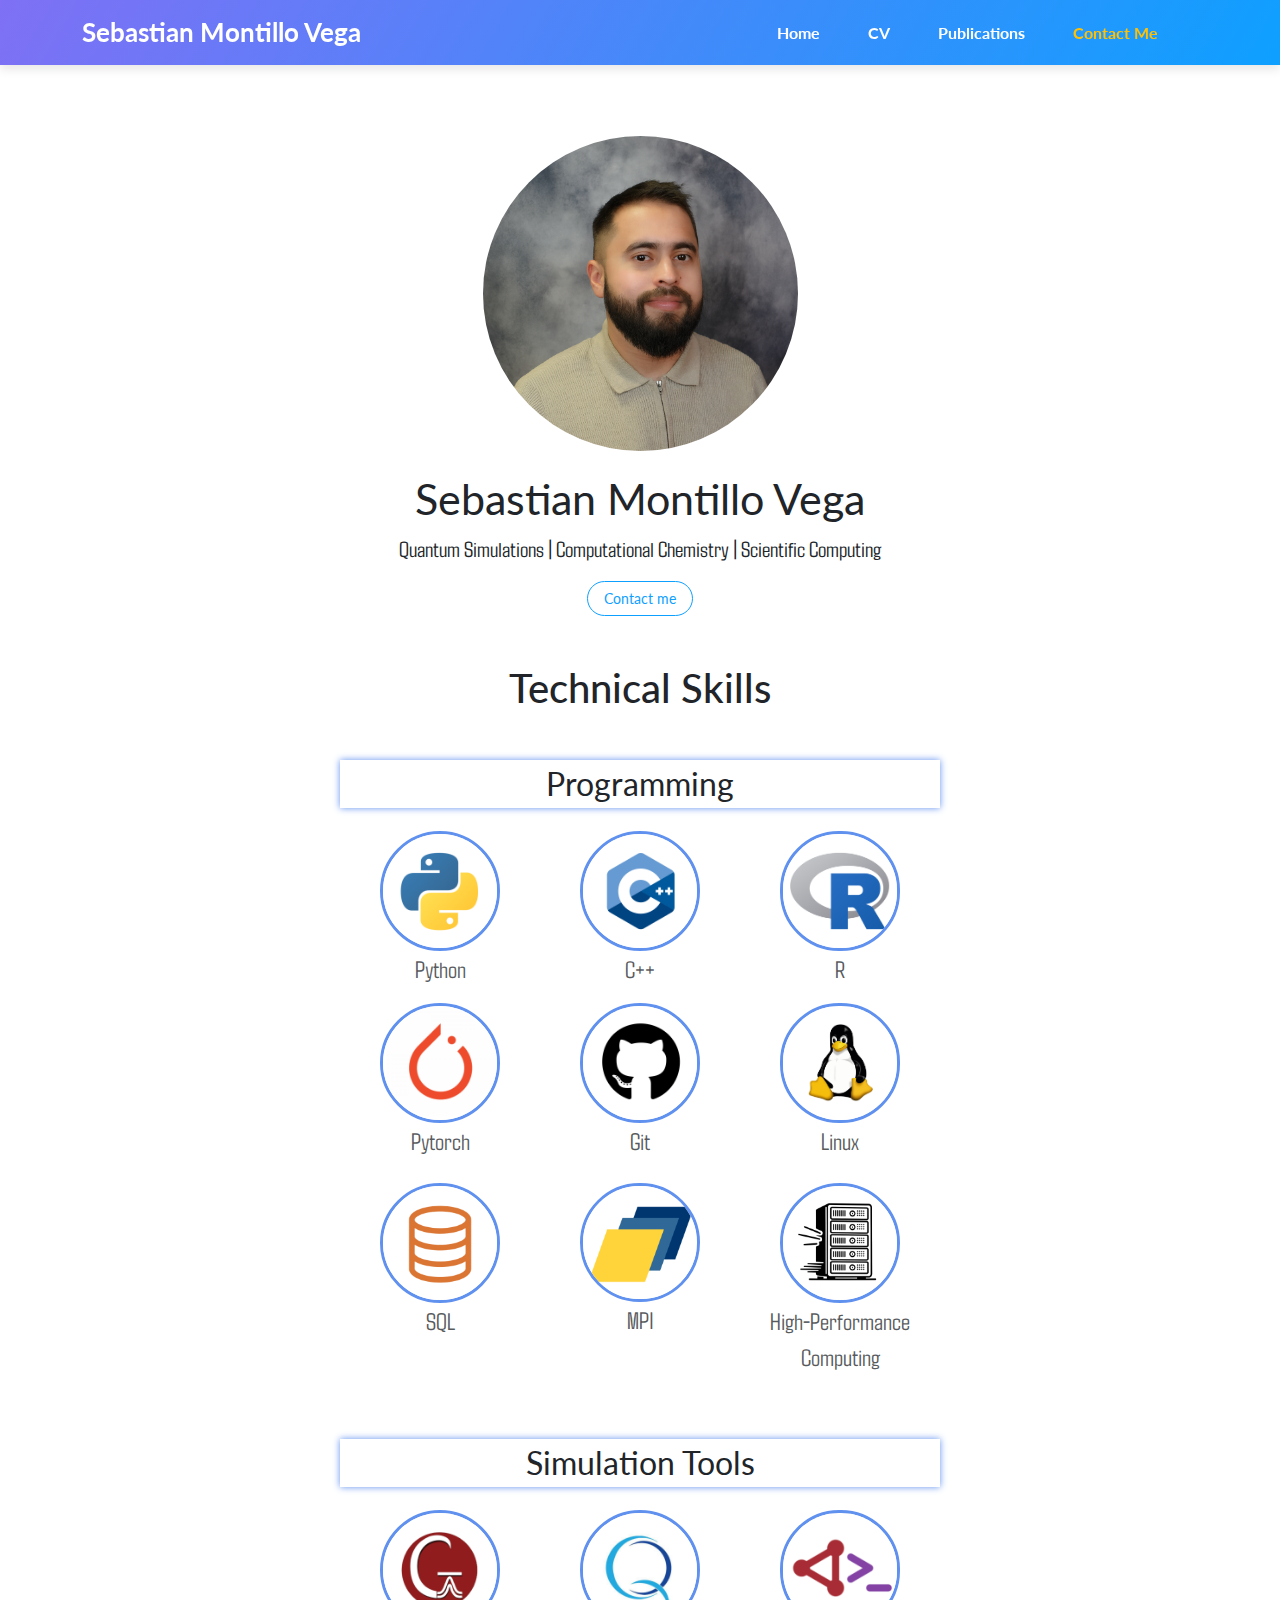
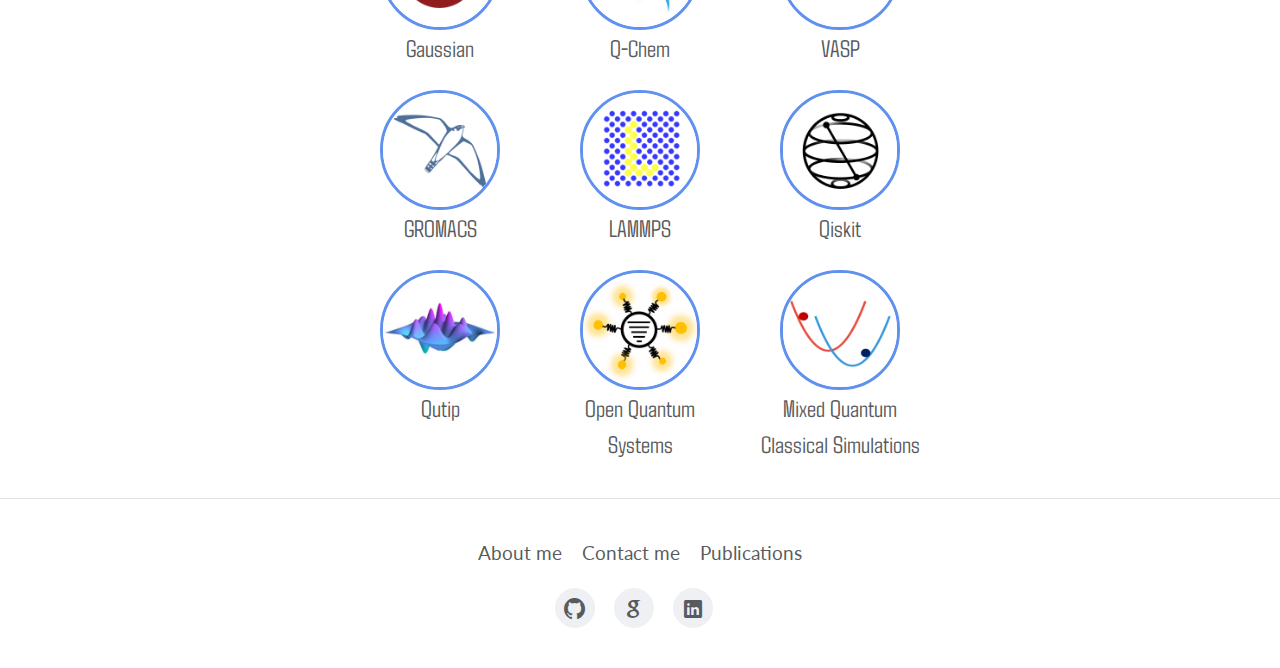
<file: index.html>
<!DOCTYPE html>
<html data-bs-theme="light">

<head>
    <meta charset="utf-8">
    <meta name="viewport" content="width=device-width, initial-scale=1.0, shrink-to-fit=no">
    <title>Home - Brand</title>
    <link rel="stylesheet" href="assets/bootstrap/css/bootstrap.min.css">
    <link rel="stylesheet" href="https://fonts.googleapis.com/css?family=Lato:300,400,700&amp;display=swap">
    <link rel="stylesheet" href="https://fonts.googleapis.com/css?family=Afacad+Flux&amp;display=swap">
    <link rel="stylesheet" href="https://fonts.googleapis.com/css?family=Agdasima&amp;display=swap">
    <link rel="stylesheet" href="https://fonts.googleapis.com/css?family=Alice&amp;display=swap">
    <link rel="stylesheet" href="https://fonts.googleapis.com/css?family=Alumni+Sans+Pinstripe&amp;display=swap">
    <link rel="stylesheet" href="assets/fonts/ionicons.min.css">
    <link rel="stylesheet" href="assets/css/bss-overrides.css">
    <link rel="stylesheet" href="assets/css/pikaday.min.css">
</head>

<body>
    <nav class="navbar navbar-expand-lg fixed-top mt-0 pt-2 mb-2 pb-2 portfolio-navbar gradient navbar-dark">
        <div class="container"><a class="navbar-brand logo" href="#" style="font-size: 26px;font-weight: bold;">Sebastian Montillo Vega</a><button data-bs-toggle="collapse" class="navbar-toggler" data-bs-target="#navbarNav"><span class="visually-hidden">Toggle navigation</span><span class="navbar-toggler-icon"></span></button>
            <div class="collapse navbar-collapse" id="navbarNav">
                <ul class="navbar-nav ms-auto">
                    <li class="nav-item"><a class="nav-link active" href="/index.html">Home</a></li>
                    <li class="nav-item"><a class="nav-link" href="/CV.html">CV</a></li>
                    <li class="nav-item"><a class="nav-link" href="/Publications.html">Publications</a></li>
                    <li class="nav-item"><a class="nav-link" href="/ContactInfor.html" style="color: var(--bs-warning);">Contact Me</a></li>
                </ul>
            </div>
        </div>
    </nav>
    <main class="page">
        <section class="pt-5 mb-0 pb-5 portfolio-block block-intro" style="text-align: center;">
            <figure class="figure" style="text-align: center;width: 315px;border-radius: 437px;"><img class="img-fluid figure-img mb-0 pb-0" width="950" height="950" src="assets/img/HeadShots/Pic1.png" style="text-align: center;border-radius: 219px;width: 400px;"></figure>
            <p class="mb-0" style="font-size: 43px;font-family: Lato, sans-serif;"><strong>Sebastian Montillo Vega</strong></p>
            <p class="mb-3" style="font-size: 22px;font-family: Agdasima, sans-serif;">Quantum Simulations | Computational Chemistry | Scientific Computing</p><a class="btn btn-outline-primary" role="button" href="#" style="font-size: 14px;">Contact me</a>
            <div class="container mb-0 pb-0">
                <div class="about-me"></div>
            </div>
        </section>
        <section style="text-align: center;">
            <div>
                <h1 class="mb-5" style="text-align: center;">Technical Skills</h1>
            </div>
            <div class="container pb-0" style="text-align: center;display: block;height: 71px;transform-origin: top;">
                <p style="text-align: center;box-shadow: 0px 0px 7px var(--bs-info);width: 600px;display: inline-grid;position: static;transform: perspective(0px);transform-origin: left;font-size: 32px;font-family: Lato, sans-serif;">Programming</p>
            </div>
            <div class="container" style="display: inline;text-align: center;height: 180px;">
                <div class="row" style="transform: translate(0px);display: inline-flex;text-align: center;">
                    <div class="col-md-4" style="text-align: center;width: 200px;">
                        <figure class="figure"><img class="img-fluid figure-img mb-0" width="528" height="528" src="assets/img/Logos/Python.png" style="width: 120px;border-style: solid;border-color: var(--bs-info);border-radius: 88px;">
                            <figcaption class="figure-caption" style="font-size: 24px;font-family: Agdasima, sans-serif;">Python</figcaption>
                        </figure>
                    </div>
                    <div class="col-md-4" style="text-align: center;width: 200px;">
                        <figure class="figure"><img class="img-fluid figure-img mb-0" width="528" height="528" src="assets/img/Logos/C.png" style="width: 120px;border-style: solid;border-color: var(--bs-info);border-radius: 69px;">
                            <figcaption class="figure-caption" style="font-size: 24px;font-family: Agdasima, sans-serif;">C++</figcaption>
                        </figure>
                    </div>
                    <div class="col-md-4 col-xxl-4" style="text-align: center;width: 200px;">
                        <figure class="figure"><img class="img-fluid figure-img mb-0" width="528" height="529" src="assets/img/Logos/R.png" style="border-radius: 59px;width: 120px;border-style: solid;border-color: var(--bs-info);">
                            <figcaption class="figure-caption" style="font-size: 24px;font-family: Agdasima, sans-serif;">R</figcaption>
                        </figure>
                    </div>
                </div>
            </div>
            <div class="container" style="display: block;text-align: center;height: 180px;">
                <div class="row" style="transform: translate(0px);display: inline-flex;text-align: center;">
                    <div class="col-md-4" style="text-align: center;width: 200px;">
                        <figure class="figure"><img class="img-fluid figure-img mb-0" width="528" height="528" src="assets/img/Logos/Pytorch.png" style="width: 120px;border-style: solid;border-color: var(--bs-info);border-radius: 88px;">
                            <figcaption class="figure-caption" style="font-size: 24px;font-family: Agdasima, sans-serif;">Pytorch</figcaption>
                        </figure>
                    </div>
                    <div class="col-md-4" style="text-align: center;width: 200px;">
                        <figure class="figure"><img class="img-fluid figure-img mb-0" width="528" height="528" src="assets/img/Logos/Git.png" style="width: 120px;border-style: solid;border-color: var(--bs-info);border-radius: 69px;">
                            <figcaption class="figure-caption" style="font-size: 24px;font-family: Agdasima, sans-serif;">Git</figcaption>
                        </figure>
                    </div>
                    <div class="col-md-4 col-xxl-4" style="text-align: center;width: 200px;">
                        <figure class="figure"><img class="img-fluid figure-img mb-0" width="530" height="531" src="assets/img/Logos/Linux.png" style="border-radius: 59px;border-style: solid;border-color: var(--bs-info);width: 120px;">
                            <figcaption class="figure-caption" style="font-size: 24px;font-family: Agdasima, sans-serif;">Linux</figcaption>
                        </figure>
                    </div>
                </div>
            </div>
            <div class="container mb-5" style="text-align: center;">
                <div class="row" style="display: inline-flex;text-align: center;">
                    <div class="col-md-4" style="text-align: center;width: 200px;">
                        <figure class="figure"><img class="img-fluid figure-img mb-0" width="169" height="169" src="assets/img/Logos/SQL.png" style="border-radius: 109px;border-style: solid;border-color: var(--bs-info);width: 120px;">
                            <figcaption class="figure-caption" style="font-size: 24px;font-family: Agdasima, sans-serif;">SQL</figcaption>
                        </figure>
                    </div>
                    <div class="col-md-4" style="text-align: center;width: 200px;">
                        <figure class="figure"><img class="img-fluid figure-img mb-0" width="170" height="169" src="assets/img/Logos/MPI.png" style="border-radius: 120px;border-style: solid;border-color: var(--bs-info);width: 120px;">
                            <figcaption class="figure-caption" style="font-size: 24px;font-family: Agdasima, sans-serif;">MPI</figcaption>
                        </figure>
                    </div>
                    <div class="col-md-4" style="text-align: center;width: 200px;">
                        <figure class="figure"><img class="img-fluid figure-img mb-0" width="169" height="169" src="assets/img/Logos/HPC.png" style="border-radius: 95px;border-style: solid;border-color: var(--bs-info);width: 120px;">
                            <figcaption class="figure-caption" style="font-size: 24px;font-family: Agdasima, sans-serif;">High-Performance Computing</figcaption>
                        </figure>
                    </div>
                </div>
            </div>
            <div class="container pb-0" style="text-align: center;display: block;height: 71px;transform-origin: top;">
                <p style="text-align: center;box-shadow: 0px 0px 7px var(--bs-info);width: 600px;display: inline-grid;position: static;transform: perspective(0px);transform-origin: left;font-size: 32px;font-family: Lato, sans-serif;">Simulation Tools</p>
            </div>
            <div class="container" style="display: block;text-align: center;height: 180px;">
                <div class="row" style="transform: translate(0px);display: inline-flex;text-align: center;">
                    <div class="col-md-4" style="text-align: center;width: 200px;">
                        <figure class="figure"><img class="img-fluid figure-img mb-0" width="528" height="528" src="assets/img/Logos/Gaussian.png" style="width: 120px;border-style: solid;border-color: var(--bs-info);border-radius: 88px;">
                            <figcaption class="figure-caption" style="font-size: 24px;font-family: Agdasima, sans-serif;">Gaussian</figcaption>
                        </figure>
                    </div>
                    <div class="col-md-4" style="text-align: center;width: 200px;">
                        <figure class="figure"><img class="img-fluid figure-img mb-0" width="528" height="528" src="assets/img/Logos/QChem.png" style="width: 120px;border-style: solid;border-color: var(--bs-info);border-radius: 69px;">
                            <figcaption class="figure-caption" style="font-size: 24px;font-family: Agdasima, sans-serif;">Q-Chem</figcaption>
                        </figure>
                    </div>
                    <div class="col-md-4 col-xxl-4" style="text-align: center;width: 200px;">
                        <figure class="figure"><img class="img-fluid figure-img mb-0" width="528" height="531" src="assets/img/Logos/VASP.png" style="border-radius: 59px;border-style: solid;border-color: var(--bs-info);width: 120px;">
                            <figcaption class="figure-caption" style="font-size: 24px;font-family: Agdasima, sans-serif;">VASP</figcaption>
                        </figure>
                    </div>
                </div>
            </div>
            <div class="container" style="display: block;text-align: center;height: 180px;">
                <div class="row" style="transform: translate(0px);display: inline-flex;text-align: center;">
                    <div class="col-md-4" style="text-align: center;width: 200px;">
                        <figure class="figure"><img class="img-fluid figure-img mb-0" width="528" height="528" src="assets/img/Logos/GROMACS1.png" style="width: 120px;border-style: solid;border-color: var(--bs-info);border-radius: 88px;">
                            <figcaption class="figure-caption" style="font-size: 24px;font-family: Agdasima, sans-serif;">GROMACS</figcaption>
                        </figure>
                    </div>
                    <div class="col-md-4" style="text-align: center;width: 200px;">
                        <figure class="figure"><img class="img-fluid figure-img mb-0" width="528" height="528" src="assets/img/Logos/LAMMPS.png" style="width: 120px;border-style: solid;border-color: var(--bs-info);border-radius: 69px;">
                            <figcaption class="figure-caption" style="font-size: 24px;font-family: Agdasima, sans-serif;">LAMMPS</figcaption>
                        </figure>
                    </div>
                    <div class="col-md-4 col-xxl-4" style="text-align: center;width: 200px;">
                        <figure class="figure"><img class="img-fluid figure-img mb-0" width="528" height="528" src="assets/img/Logos/Qiskit.png" style="border-radius: 59px;border-style: solid;border-color: var(--bs-info);width: 120px;">
                            <figcaption class="figure-caption" style="font-size: 24px;font-family: Agdasima, sans-serif;">Qiskit</figcaption>
                        </figure>
                    </div>
                </div>
            </div>
            <div class="container mb-5" style="display: block;text-align: center;height: 180px;">
                <div class="row" style="transform: translate(0px);display: inline-flex;text-align: center;">
                    <div class="col-md-4" style="text-align: center;width: 200px;">
                        <figure class="figure"><img class="img-fluid figure-img mb-0" width="528" height="528" src="assets/img/Logos/Qutip.png" style="width: 120px;border-style: solid;border-color: var(--bs-info);border-radius: 88px;">
                            <figcaption class="figure-caption" style="font-size: 24px;font-family: Agdasima, sans-serif;">Qutip</figcaption>
                        </figure>
                    </div>
                    <div class="col-md-4" style="text-align: center;width: 200px;">
                        <figure class="figure"><img class="img-fluid figure-img mb-0" width="528" height="528" src="assets/img/Logos/OQS.png" style="width: 120px;border-style: solid;border-color: var(--bs-info);border-radius: 69px;">
                            <figcaption class="figure-caption" style="font-size: 24px;font-family: Agdasima, sans-serif;">Open Quantum Systems</figcaption>
                        </figure>
                    </div>
                    <div class="col-md-4 col-xxl-4" style="text-align: center;width: 200px;">
                        <figure class="figure"><img class="img-fluid figure-img mb-0" width="528" height="528" src="assets/img/Logos/MQC.png" style="border-radius: 59px;border-style: solid;border-color: var(--bs-info);width: 120px;">
                            <figcaption class="figure-caption" style="font-size: 24px;font-family: Agdasima, sans-serif;">Mixed Quantum Classical Simulations</figcaption>
                        </figure>
                    </div>
                </div>
            </div>
        </section>
    </main>
    <footer class="py-3 page-footer border-top">
        <div class="container my-4">
            <div class="links"><a href="CV.html">About me</a><a href="#">Contact me</a><a href="#">Publications</a></div>
            <div class="social-icons"><a class="me-3" href="https://github.com/Smontillo" target="_blank"><i class="icon ion-social-github"></i></a><a class="me-3" href="https://scholar.google.com/citations?user=ZayQPHEAAAAJ&amp;hl=en" target="_blank"><i class="icon ion-social-google"></i></a><a class="me-3" href="http://www.linkedin.com/in/sebastian-montillovega" target="_blank"><i class="icon ion-social-linkedin"></i></a></div>
        </div>
    </footer>
    <script src="assets/bootstrap/js/bootstrap.min.js"></script>
    <script src="assets/js/pikaday.min.js"></script>
    <script src="assets/js/theme.js"></script>
</body>

</html>
</file>
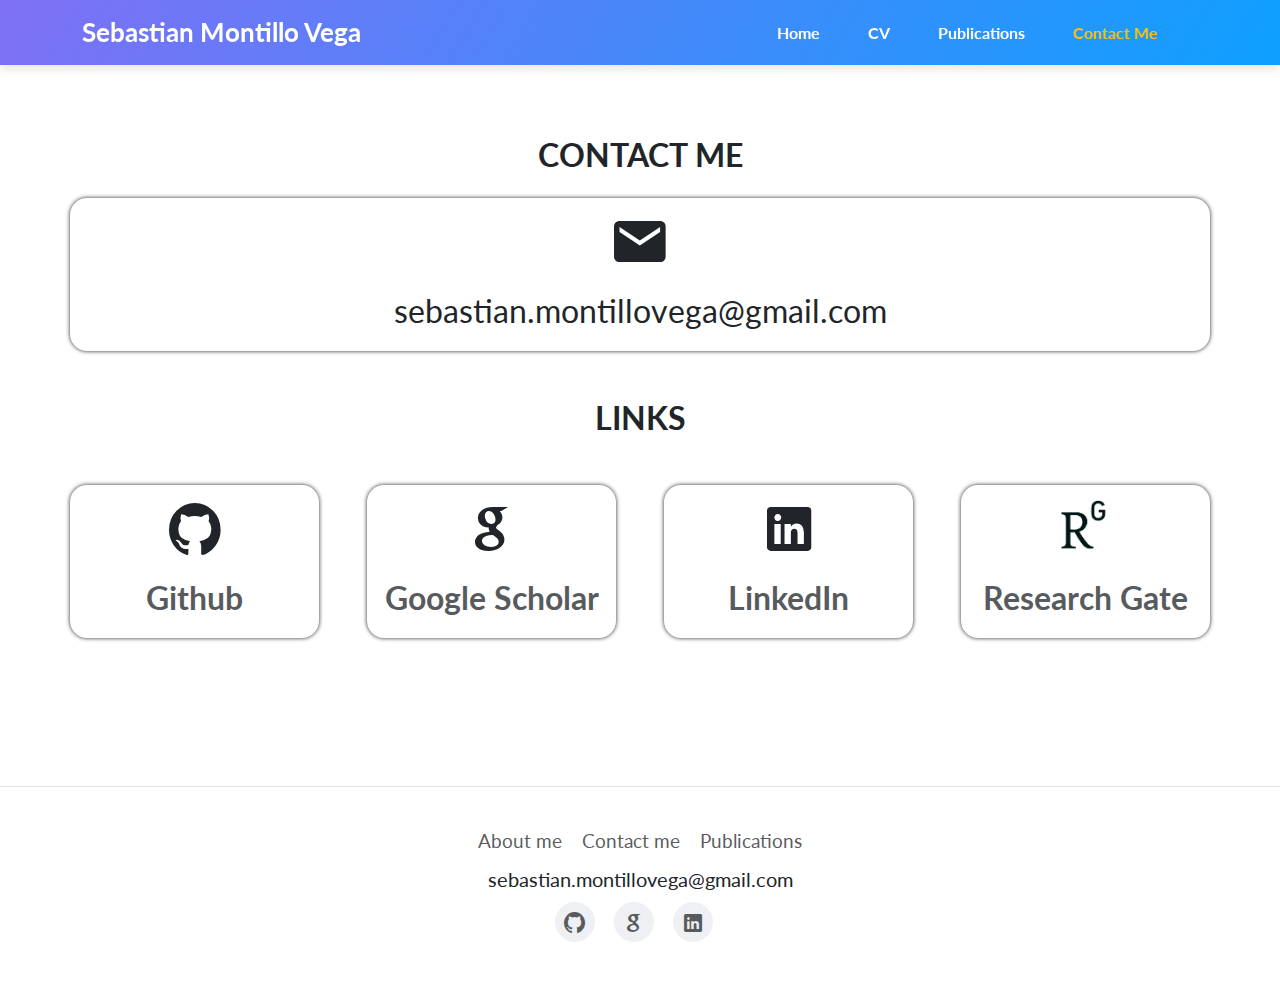
<file: ContactInfor.html>
<!DOCTYPE html>
<html data-bs-theme="light">

<head>
    <meta charset="utf-8">
    <meta name="viewport" content="width=device-width, initial-scale=1.0, shrink-to-fit=no">
    <title>Contact - SMV</title>
    <link rel="stylesheet" href="assets/bootstrap/css/bootstrap.min.css">
    <link rel="stylesheet" href="https://fonts.googleapis.com/css?family=Lato:300,400,700&amp;display=swap">
    <link rel="stylesheet" href="https://fonts.googleapis.com/css?family=Afacad+Flux&amp;display=swap">
    <link rel="stylesheet" href="https://fonts.googleapis.com/css?family=Agdasima&amp;display=swap">
    <link rel="stylesheet" href="https://fonts.googleapis.com/css?family=Alice&amp;display=swap">
    <link rel="stylesheet" href="https://fonts.googleapis.com/css?family=Alumni+Sans+Pinstripe&amp;display=swap">
    <link rel="stylesheet" href="assets/fonts/ionicons.min.css">
    <link rel="stylesheet" href="assets/css/bss-overrides.css">
    <link rel="stylesheet" href="assets/css/pikaday.min.css">
</head>

<body>
    <nav class="navbar navbar-expand-lg fixed-top mt-0 pt-2 mb-2 pb-2 portfolio-navbar gradient navbar-dark">
        <div class="container"><a class="navbar-brand logo" href="index.html" style="font-size: 26px;font-weight: bold;">Sebastian Montillo Vega</a><button data-bs-toggle="collapse" class="navbar-toggler" data-bs-target="#navbarNav"><span class="visually-hidden">Toggle navigation</span><span class="navbar-toggler-icon"></span></button>
            <div class="collapse navbar-collapse" id="navbarNav">
                <ul class="navbar-nav ms-auto">
                    <li class="nav-item"><a class="nav-link" href="/index.html">Home</a></li>
                    <li class="nav-item"><a class="nav-link" href="/CV.html">CV</a></li>
                    <li class="nav-item"><a class="nav-link" href="/Publications.html">Publications</a></li>
                    <li class="nav-item"><a class="nav-link active" href="/ContactInfor.html" style="color: var(--bs-warning);">Contact Me</a></li>
                </ul>
            </div>
        </div>
    </nav>
    <main class="page">
        <section class="mt-0 pt-5 portfolio-block">
            <div class="container">
                <div class="mb-4 heading">
                    <h2 class="mb-0">Contact me</h2>
                </div>
                <div style="text-align: right;">
                    <div class="row justify-content-center mb-5" style="text-align: right;">
                        <div class="col col-xxl-5 justify-content-center ms-0 ps-0 pe-0" style="text-align: center;box-shadow: 0px 0px 4px;border-radius: 17px;"><i class="icon ion-android-mail" style="width: 88px;font-size: 59px;"></i>
                            <p style="font-size: 32px;">sebastian.montillovega@gmail.com</p>
                        </div>
                    </div>
                </div>
                <div class="mb-5 heading">
                    <h2>Links</h2>
                </div>
                <div style="text-align: right;">
                    <div class="row justify-content-center mb-5" style="text-align: right;">
                        <div class="col col-xxl-4 justify-content-center ms-0 ps-0 me-5 pe-0" style="text-align: center;box-shadow: 0px 0px 4px;border-radius: 17px;width: 280px;"><i class="icon ion-social-github" style="width: 88px;font-size: 59px;"></i>
                            <div><a href="https://github.com/Smontillo" target="_blank">
                                    <p style="font-size: 32px;font-weight: bold;">Github</p>
                                </a></div>
                        </div>
                        <div class="col col-xxl-3 justify-content-center ms-0 ps-0 pe-0" style="text-align: center;box-shadow: 0px 0px 4px;border-radius: 17px;width: 280px;"><i class="icon ion-social-google" style="width: 88px;font-size: 59px;"></i>
                            <div><a href="https://scholar.google.com/citations?user=ZayQPHEAAAAJ&amp;hl=en" target="_blank">
                                    <p style="font-size: 32px;font-weight: bold;">Google Scholar</p>
                                </a></div>
                        </div>
                        <div class="col col-xxl-5 justify-content-center ms-5 ps-0 pe-0" style="text-align: center;box-shadow: 0px 0px 4px;border-radius: 17px;width: 280px;"><i class="icon ion-social-linkedin" style="width: 88px;font-size: 59px;"></i>
                            <div><a href="http://www.linkedin.com/in/sebastian-montillovega" target="_blank">
                                    <p style="font-size: 32px;font-weight: bold;">LinkedIn</p>
                                </a></div>
                        </div>
                        <div class="col col-xxl-5 justify-content-center ms-5 ps-0 pe-0" style="text-align: center;box-shadow: 0px 0px 4px;border-radius: 17px;width: 300px;"><img class="mt-2 mb-3" src="assets/img/Logos/ResearchGate.png" width="65" height="65">
                            <div><a href="https://www.researchgate.net/profile/Sebastian-Montillo-2?ev=hdr_xprf" target="_blank">
                                    <p style="font-size: 32px;font-weight: bold;">Research Gate</p>
                                </a></div>
                        </div>
                    </div>
                </div>
            </div>
        </section>
    </main>
    <footer class="py-3 page-footer border-top">
        <div class="container my-4">
            <div class="links"><a href="CV.html">About me</a><a href="ContactInfor.html">Contact me</a><a href="Publications.html">Publications</a></div>
            <div class="mb-2">
                <p class="mt-2 mb-1" style="font-size: 20px;">sebastian.montillovega@gmail.com</p>
            </div>
            <div class="mt-2 social-icons"><a class="me-3" href="https://github.com/Smontillo" target="_blank"><i class="icon ion-social-github"></i></a><a class="me-3" href="https://scholar.google.com/citations?user=ZayQPHEAAAAJ&amp;hl=en" target="_blank"><i class="icon ion-social-google"></i></a><a class="me-3" href="http://www.linkedin.com/in/sebastian-montillovega" target="_blank"><i class="icon ion-social-linkedin"></i></a></div>
        </div>
    </footer>
    <script src="assets/bootstrap/js/bootstrap.min.js"></script>
    <script src="assets/js/pikaday.min.js"></script>
    <script src="assets/js/theme.js"></script>
</body>

</html>
</file>
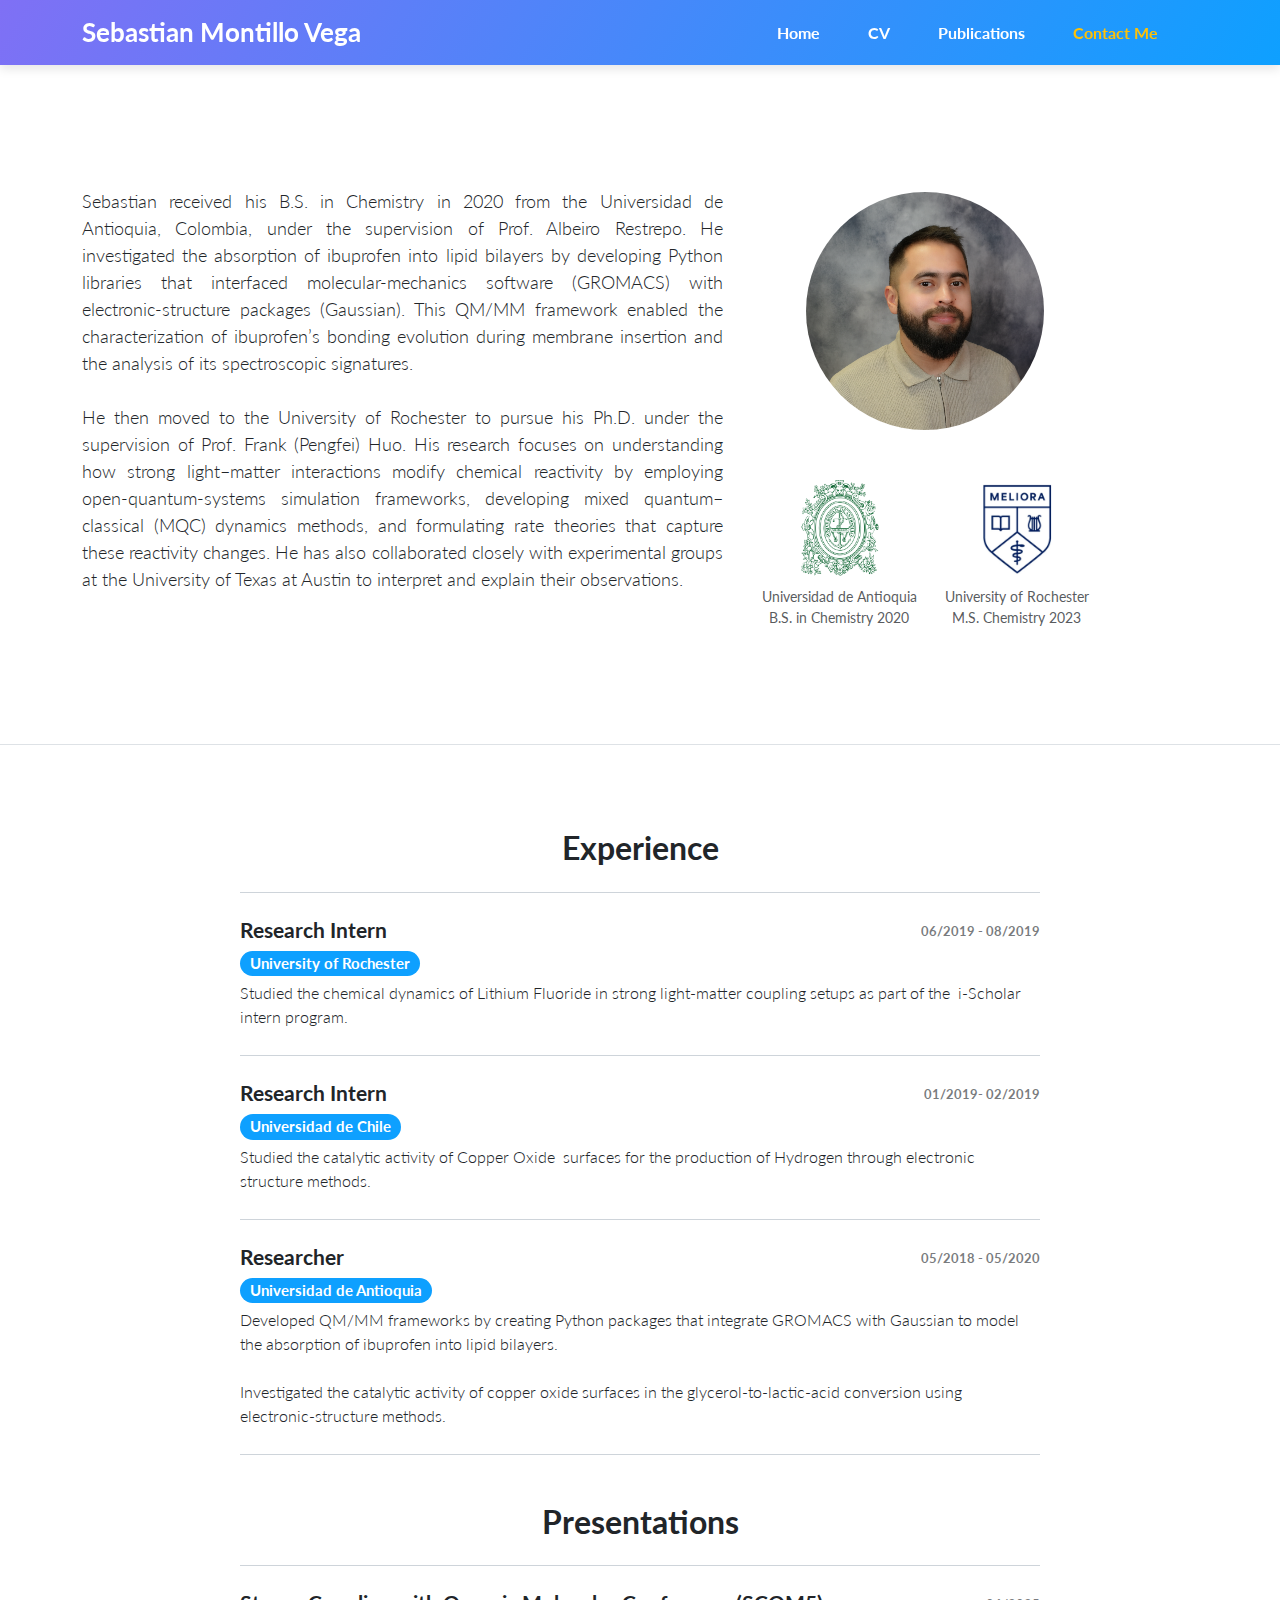
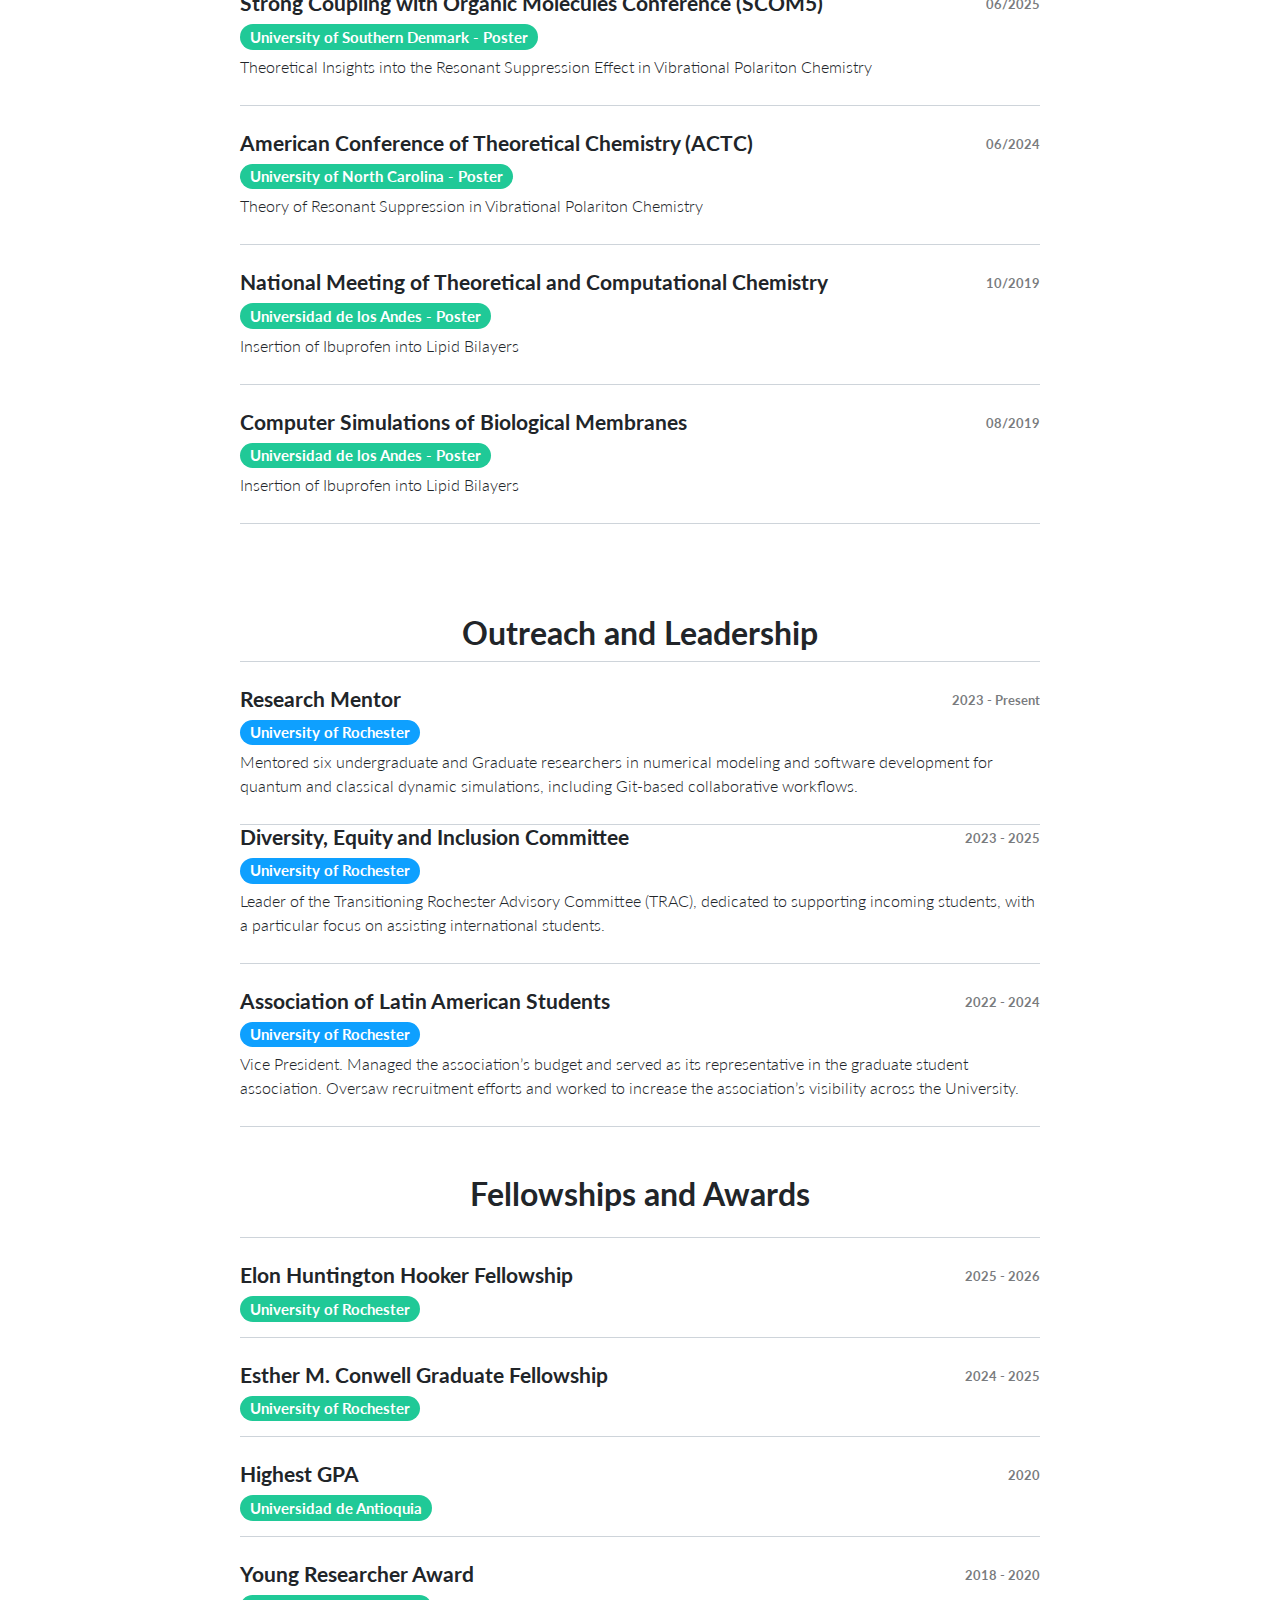
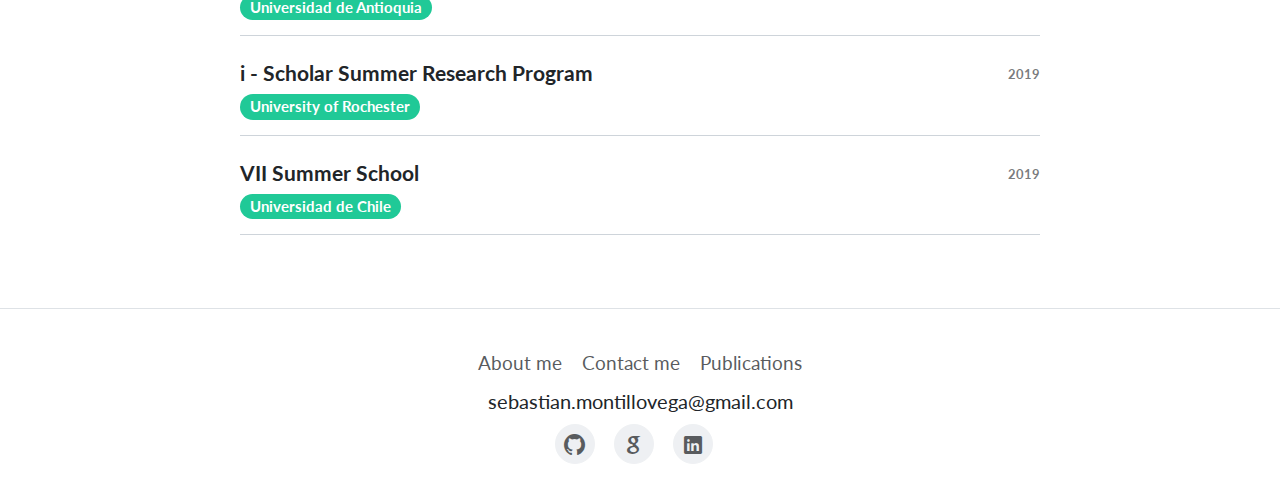
<file: CV.html>
<!DOCTYPE html>
<html data-bs-theme="light">

<head>
    <meta charset="utf-8">
    <meta name="viewport" content="width=device-width, initial-scale=1.0, shrink-to-fit=no">
    <title>CV - SMV</title>
    <link rel="stylesheet" href="assets/bootstrap/css/bootstrap.min.css">
    <link rel="stylesheet" href="https://fonts.googleapis.com/css?family=Lato:300,400,700&amp;display=swap">
    <link rel="stylesheet" href="https://fonts.googleapis.com/css?family=Afacad+Flux&amp;display=swap">
    <link rel="stylesheet" href="https://fonts.googleapis.com/css?family=Agdasima&amp;display=swap">
    <link rel="stylesheet" href="https://fonts.googleapis.com/css?family=Alice&amp;display=swap">
    <link rel="stylesheet" href="https://fonts.googleapis.com/css?family=Alumni+Sans+Pinstripe&amp;display=swap">
    <link rel="stylesheet" href="assets/fonts/ionicons.min.css">
    <link rel="stylesheet" href="assets/css/bss-overrides.css">
    <link rel="stylesheet" href="assets/css/pikaday.min.css">
</head>

<body>
    <nav class="navbar navbar-expand-lg fixed-top mt-0 pt-2 mb-2 pb-2 portfolio-navbar gradient navbar-dark">
        <div class="container"><a class="navbar-brand logo" href="index.html" style="font-size: 26px;font-weight: bold;">Sebastian Montillo Vega</a><button data-bs-toggle="collapse" class="navbar-toggler" data-bs-target="#navbarNav"><span class="visually-hidden">Toggle navigation</span><span class="navbar-toggler-icon"></span></button>
            <div class="collapse navbar-collapse" id="navbarNav">
                <ul class="navbar-nav ms-auto">
                    <li class="nav-item"><a class="nav-link" href="/index.html">Home</a></li>
                    <li class="nav-item"><a class="nav-link active" href="/CV.html">CV</a></li>
                    <li class="nav-item"><a class="nav-link" href="/Publications.html">Publications</a></li>
                    <li class="nav-item"><a class="nav-link" href="/ContactInfor.html" style="color: var(--bs-warning);">Contact Me</a></li>
                </ul>
            </div>
        </div>
    </nav>
    <main class="page">
        <section class="portfolio-block block-intro border-bottom">
            <div class="container">
                <div class="row">
                    <div class="col-md-6 col-lg-7">
                        <p style="text-align: justify;font-size: 18px;">Sebastian received his B.S. in Chemistry in 2020 from the Universidad de Antioquia, Colombia, under the supervision of Prof. Albeiro Restrepo. He investigated the absorption of ibuprofen into lipid bilayers by developing Python libraries that interfaced molecular-mechanics software (GROMACS) with electronic-structure packages (Gaussian). This QM/MM framework enabled the characterization of ibuprofen’s bonding evolution during membrane insertion and the analysis of its spectroscopic signatures.<br><br>He then moved to the University of Rochester to pursue his Ph.D. under the supervision of Prof. Frank (Pengfei) Huo. His research focuses on understanding how strong light–matter interactions modify chemical reactivity by employing open-quantum-systems simulation frameworks, developing mixed quantum–classical (MQC) dynamics methods, and formulating rate theories that capture these reactivity changes. He has also collaborated closely with experimental groups at the University of Texas at Austin to interpret and explain their observations.</p>
                    </div>
                    <div class="col-md-6 col-lg-4 mt-1" style="text-align: center;">
                        <div><img class="img-fluid mb-5" width="950" height="950" src="assets/img/HeadShots/Pic1.png" style="border-radius: 271px;width: 238px;"></div>
                        <div>
                            <figure class="figure me-4"><img class="img-fluid figure-img" width="644" height="646" src="assets/img/Logos/UdeA.png" style="width: 100px;">
                                <figcaption class="figure-caption" style="font-family: Lato, sans-serif;">Universidad de Antioquia<br>B.S. in Chemistry 2020</figcaption>
                            </figure>
                            <figure class="figure"><img class="img-fluid figure-img" width="500" height="500" src="assets/img/Logos/Rochester.png" style="width: 100px;">
                                <figcaption class="figure-caption" style="font-family: Lato, sans-serif;">University of Rochester<br>M.S. Chemistry 2023</figcaption>
                            </figure>
                        </div>
                    </div>
                </div>
            </div>
        </section>
        <section class="pt-1 pb-5 portfolio-block cv">
            <div class="container">
                <div class="work-experience group">
                    <div class="heading"></div>
                    <h2 class="text-center mb-4">Experience</h2>
                    <div class="item">
                        <div class="row">
                            <div class="col-md-6">
                                <h3>Research Intern</h3><span class="badge rounded-pill bg-primary" style="font-size: 15px;">University of Rochester</span>
                            </div>
                            <div class="col-md-6"><span class="text-muted period">06/2019 - 08/2019</span></div>
                        </div>
                        <p>Studied the chemical dynamics of Lithium Fluoride in strong light-matter coupling setups as part of the&nbsp; i-Scholar intern program.&nbsp;</p>
                    </div>
                    <div class="item">
                        <div class="row">
                            <div class="col-6">
                                <h3>Research Intern</h3><span class="badge rounded-pill bg-primary" style="font-size: 15px;">Universidad de Chile</span>
                            </div>
                            <div class="col-md-6"><span class="text-muted period">01/2019- 02/2019</span></div>
                        </div>
                        <p>Studied the catalytic activity of Copper Oxide&nbsp; surfaces for the production of Hydrogen through electronic structure methods.</p>
                    </div>
                    <div class="mb-0 item">
                        <div class="row">
                            <div class="col-md-6">
                                <h3>Researcher</h3><span class="badge rounded-pill bg-primary" style="font-size: 15px;">Universidad de Antioquia</span>
                            </div>
                            <div class="col-md-6"><span class="text-muted period">05/2018 - 05/2020</span></div>
                        </div>
                        <p>Developed QM/MM frameworks by creating Python packages that integrate GROMACS with Gaussian to model the absorption of ibuprofen into lipid bilayers.<br><br>Investigated the catalytic activity of copper oxide surfaces in the glycerol-to-lactic-acid conversion using electronic-structure methods.</p>
                    </div>
                </div>
                <div class="mt-4 education group">
                    <div class="mb-5 heading"></div>
                    <h2 class="text-center mb-4">Presentations</h2>
                    <div class="item">
                        <div class="row">
                            <div class="col-md-6 col-lg-9">
                                <h3>Strong Coupling with Organic Molecules Conference (SCOM5)</h3><span class="badge rounded-pill bg-success" style="font-size: 15px;">University of Southern Denmark - Poster</span>
                            </div>
                            <div class="col-6 col-lg-3"><span class="text-muted period">06/2025</span></div>
                        </div>
                        <p>Theoretical Insights into the Resonant Suppression Effect in Vibrational Polariton Chemistry</p>
                    </div>
                    <div class="item">
                        <div class="row">
                            <div class="col-md-6 col-lg-8">
                                <h3>American Conference of Theoretical Chemistry (ACTC)</h3><span class="badge rounded-pill bg-success" style="font-size: 15px;">University of North Carolina - Poster</span>
                            </div>
                            <div class="col-md-6 col-lg-4"><span class="text-muted period">06/2024</span></div>
                        </div>
                        <p>Theory of Resonant Suppression in Vibrational Polariton Chemistry</p>
                    </div>
                    <div class="item">
                        <div class="row">
                            <div class="col-md-6 col-lg-9">
                                <h3>National Meeting of Theoretical and Computational Chemistry&nbsp;</h3><span class="badge rounded-pill bg-success" style="font-size: 15px;">Universidad de los Andes - Poster</span>
                            </div>
                            <div class="col-md-6 col-lg-3"><span class="text-muted period">10/2019</span></div>
                        </div>
                        <p>Insertion of Ibuprofen into Lipid Bilayers</p>
                    </div>
                    <div class="mb-1 item">
                        <div class="row">
                            <div class="col-md-6 col-lg-8">
                                <h3>Computer Simulations of Biological Membranes</h3><span class="badge rounded-pill bg-success ms-0 me-0 mt-0 mb-0" style="margin: 15px;font-size: 15px;">Universidad de los Andes - Poster</span>
                            </div>
                            <div class="col-md-6 col-lg-4"><span class="text-muted period">08/2019</span></div>
                        </div>
                        <p>Insertion of Ibuprofen into Lipid Bilayers</p>
                    </div>
                </div>
                <div class="work-experience group">
                    <div class="heading"></div>
                    <h2 class="text-center mb-2">Outreach and Leadership</h2>
                    <div class="mb-0 item">
                        <div class="row">
                            <div class="col-md-6">
                                <h3>Research Mentor</h3><span class="badge rounded-pill bg-primary" style="font-size: 15px;">University of Rochester</span>
                            </div>
                            <div class="col-md-6"><span class="text-muted period">2023 - Present</span></div>
                        </div>
                        <p>Mentored six undergraduate and Graduate researchers in numerical modeling and software development for quantum and classical dynamic simulations, including Git-based collaborative workflows.</p>
                    </div>
                    <div class="item">
                        <div class="row">
                            <div class="col-md-6 col-lg-8">
                                <h3>Diversity, Equity and Inclusion Committee&nbsp;</h3><span class="badge rounded-pill bg-primary" style="font-size: 15px;">University of Rochester</span>
                            </div>
                            <div class="col-md-6 col-lg-4"><span class="text-muted period">2023 - 2025</span></div>
                        </div>
                        <p>Leader of the Transitioning Rochester Advisory Committee (TRAC), dedicated to supporting incoming students, with a particular focus on assisting international students.</p>
                    </div>
                    <div class="item">
                        <div class="row">
                            <div class="col-6">
                                <h3>Association of Latin American Students</h3><span class="badge rounded-pill bg-primary" style="background: rgb(88,90,92);font-size: 15px;">University of Rochester</span>
                            </div>
                            <div class="col-md-6"><span class="text-muted period">2022 - 2024</span></div>
                        </div>
                        <p>Vice President. Managed the association’s budget and served as its representative in the graduate student association. Oversaw recruitment efforts and worked to increase the association’s visibility across the University.</p>
                    </div>
                </div>
                <div class="mt-4 education group">
                    <div class="mb-5 heading"></div>
                    <h2 class="text-center mb-4">Fellowships and Awards</h2>
                    <div class="item">
                        <div class="row">
                            <div class="col-md-6 col-lg-9">
                                <h3>Elon Huntington Hooker Fellowship</h3><span class="badge rounded-pill bg-success" style="background: var(--bs-primary);font-size: 15px;">University of Rochester</span>
                            </div>
                            <div class="col-6 col-lg-3"><span class="text-muted period">2025 - 2026</span></div>
                        </div>
                    </div>
                    <div class="item">
                        <div class="row">
                            <div class="col-md-6 col-lg-8">
                                <h3>Esther M. Conwell Graduate Fellowship</h3><span class="badge rounded-pill bg-success" style="background: var(--bs-success);font-size: 15px;">University of Rochester</span>
                            </div>
                            <div class="col-md-6 col-lg-4"><span class="text-muted period">2024 - 2025</span></div>
                        </div>
                    </div>
                    <div class="item">
                        <div class="row">
                            <div class="col-md-6 col-lg-9">
                                <h3>Highest GPA</h3><span class="badge rounded-pill bg-success" style="font-size: 15px;">Universidad de Antioquia</span>
                            </div>
                            <div class="col-md-6 col-lg-3"><span class="text-muted period">2020</span></div>
                        </div>
                    </div>
                    <div class="item">
                        <div class="row">
                            <div class="col-md-6 col-lg-8">
                                <h3>Young Researcher Award</h3><span class="badge rounded-pill bg-success" style="font-size: 15px;">Universidad de Antioquia</span>
                            </div>
                            <div class="col-md-6 col-lg-4"><span class="text-muted period">2018 - 2020</span></div>
                        </div>
                    </div>
                    <div class="item">
                        <div class="row">
                            <div class="col-md-6 col-lg-8">
                                <h3>i - Scholar Summer Research Program</h3><span class="badge rounded-pill bg-success" style="font-size: 15px;">University of Rochester</span>
                            </div>
                            <div class="col-md-6 col-lg-4"><span class="text-muted period">2019</span></div>
                        </div>
                    </div>
                    <div class="item">
                        <div class="row">
                            <div class="col-md-6 col-lg-8">
                                <h3>VII Summer School</h3><span class="badge rounded-pill bg-success" style="font-size: 15px;">Universidad de Chile</span>
                            </div>
                            <div class="col-md-6 col-lg-4"><span class="text-muted period">2019</span></div>
                        </div>
                    </div>
                </div>
            </div>
        </section>
    </main>
    <footer class="py-3 page-footer border-top">
        <div class="container my-4">
            <div class="links"><a href="CV.html">About me</a><a href="ContactInfor.html">Contact me</a><a href="Publications.html">Publications</a></div>
            <div class="mb-2">
                <p class="mt-2 mb-1" style="font-size: 20px;">sebastian.montillovega@gmail.com</p>
            </div>
            <div class="mt-2 social-icons"><a class="me-3" href="https://github.com/Smontillo" target="_blank"><i class="icon ion-social-github"></i></a><a class="me-3" href="https://scholar.google.com/citations?user=ZayQPHEAAAAJ&amp;hl=en" target="_blank"><i class="icon ion-social-google"></i></a><a class="me-3" href="http://www.linkedin.com/in/sebastian-montillovega" target="_blank"><i class="icon ion-social-linkedin"></i></a></div>
        </div>
    </footer>
    <script src="assets/bootstrap/js/bootstrap.min.js"></script>
    <script src="assets/js/pikaday.min.js"></script>
    <script src="assets/js/theme.js"></script>
</body>

</html>
</file>
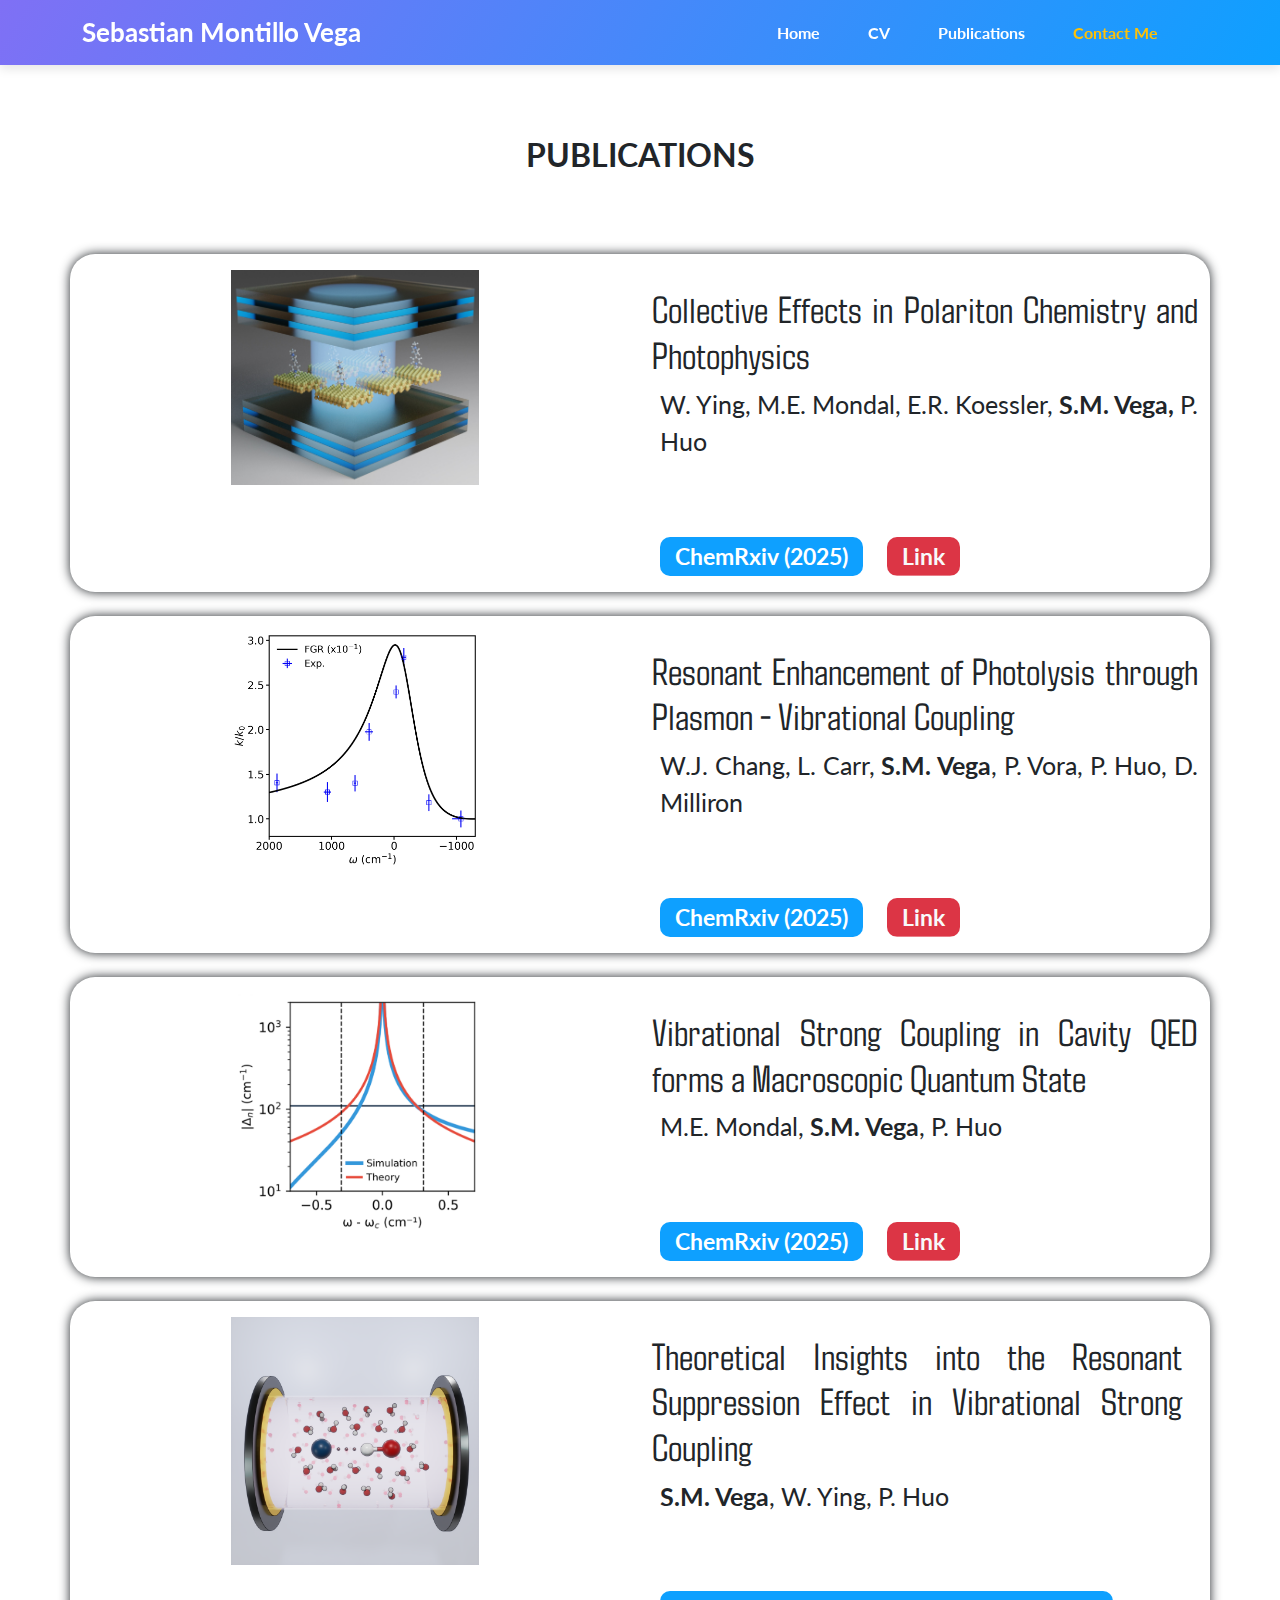
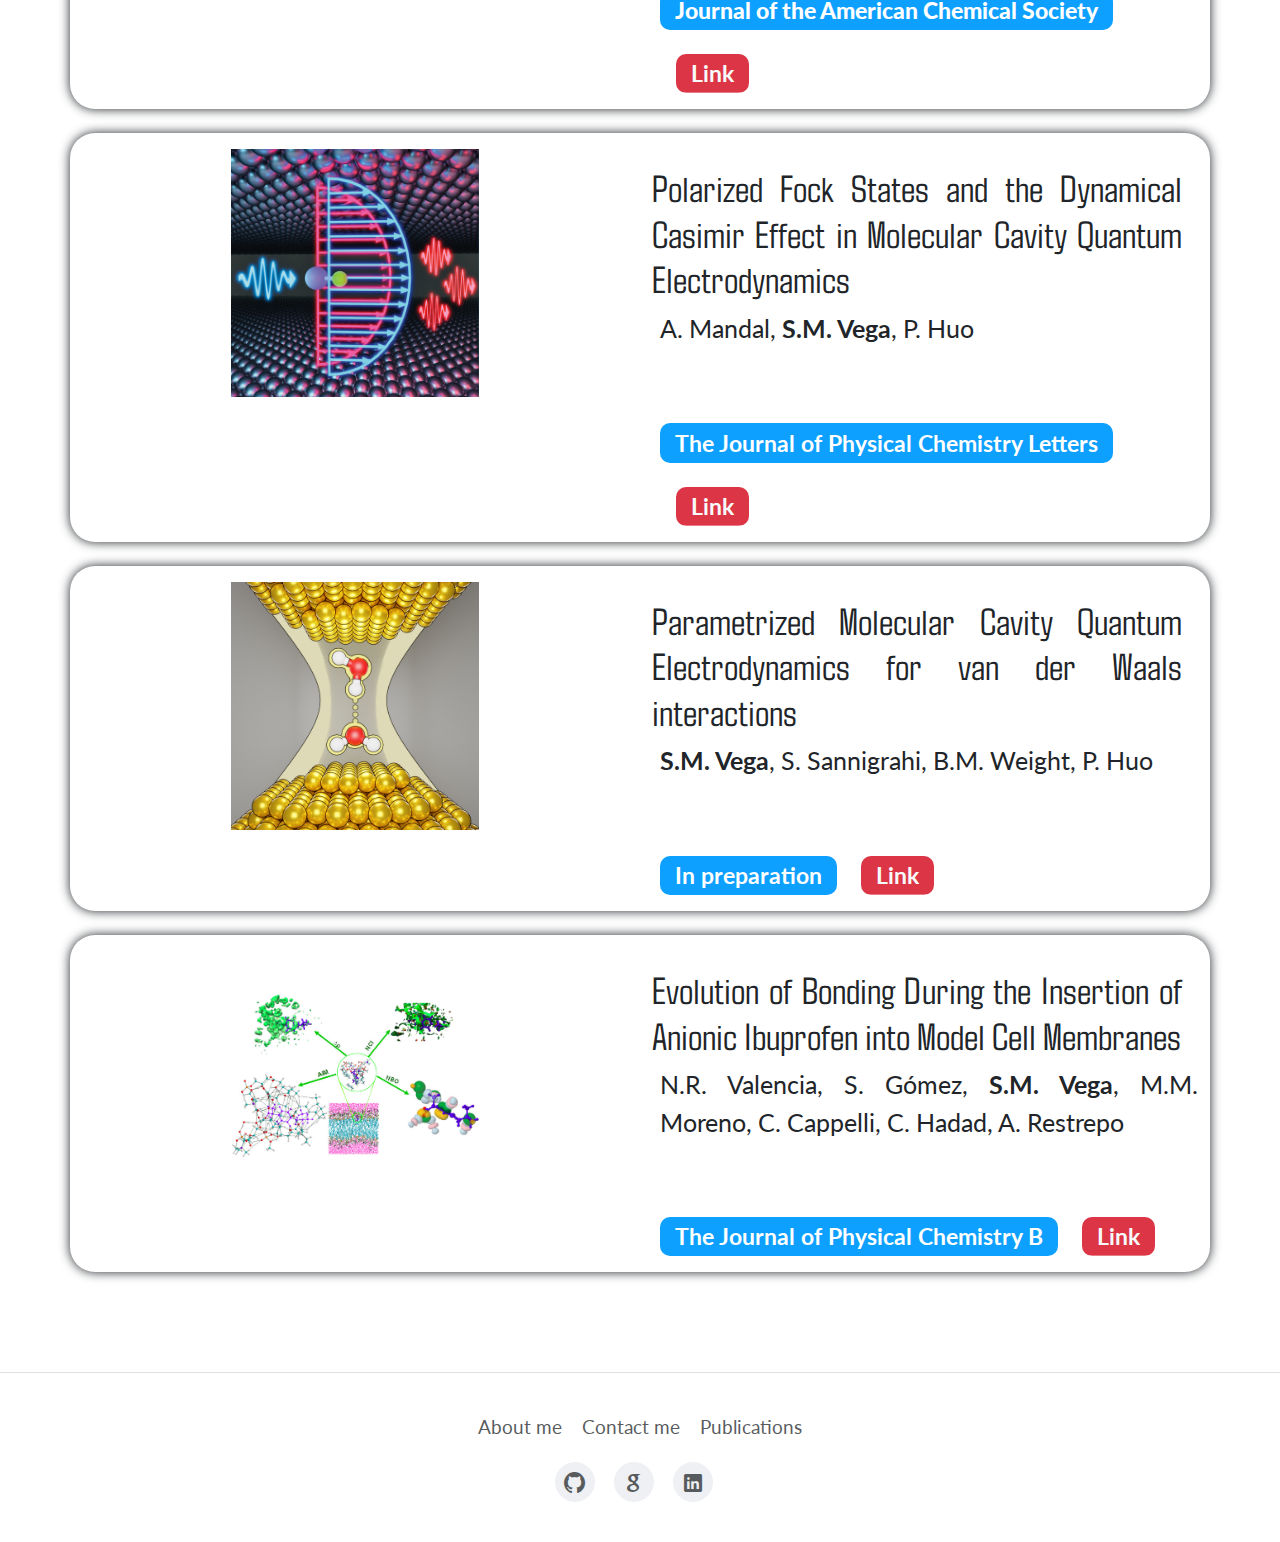
<file: Publications.html>
<!DOCTYPE html>
<html data-bs-theme="light">

<head>
    <meta charset="utf-8">
    <meta name="viewport" content="width=device-width, initial-scale=1.0, shrink-to-fit=no">
    <title>Projects - SMV</title>
    <link rel="stylesheet" href="assets/bootstrap/css/bootstrap.min.css">
    <link rel="stylesheet" href="https://fonts.googleapis.com/css?family=Lato:300,400,700&amp;display=swap">
    <link rel="stylesheet" href="https://fonts.googleapis.com/css?family=Afacad+Flux&amp;display=swap">
    <link rel="stylesheet" href="https://fonts.googleapis.com/css?family=Agdasima&amp;display=swap">
    <link rel="stylesheet" href="https://fonts.googleapis.com/css?family=Alice&amp;display=swap">
    <link rel="stylesheet" href="https://fonts.googleapis.com/css?family=Alumni+Sans+Pinstripe&amp;display=swap">
    <link rel="stylesheet" href="assets/fonts/ionicons.min.css">
    <link rel="stylesheet" href="assets/css/bss-overrides.css">
    <link rel="stylesheet" href="assets/css/pikaday.min.css">
</head>

<body>
    <nav class="navbar navbar-expand-lg fixed-top mt-0 pt-2 mb-2 pb-2 portfolio-navbar gradient navbar-dark">
        <div class="container"><a class="navbar-brand logo" href="#" style="font-size: 26px;font-weight: bold;">Sebastian Montillo Vega</a><button data-bs-toggle="collapse" class="navbar-toggler" data-bs-target="#navbarNav"><span class="visually-hidden">Toggle navigation</span><span class="navbar-toggler-icon"></span></button>
            <div class="collapse navbar-collapse" id="navbarNav">
                <ul class="navbar-nav ms-auto">
                    <li class="nav-item"><a class="nav-link" href="/index.html">Home</a></li>
                    <li class="nav-item"><a class="nav-link" href="/CV.html">CV</a></li>
                    <li class="nav-item"><a class="nav-link active" href="/Publications.html">Publications</a></li>
                    <li class="nav-item"><a class="nav-link" href="/ContactInfor.html" style="color: var(--bs-warning);">Contact Me</a></li>
                </ul>
            </div>
        </div>
    </nav>
    <main class="page">
        <section class="pt-5 portfolio-block projects-cards">
            <div class="container">
                <div class="heading">
                    <h2>PUBLICATIONS</h2>
                </div>
                <div>
                    <div class="row mt-0 pt-3 mb-4 pb-3" style="box-shadow: 0px 0px 11px;border-radius: 25px;">
                        <div class="col col-xxl-3" style="text-align: center;"><img class="img-fluid" width="2140" height="1855" src="assets/img/PaperImages/RevPaper.jpg" style="border-radius: 0px;width: 248px;"></div>
                        <div class="col" style="text-align: justify;">
                            <h1 class="mt-3" style="font-size: 38px;font-family: Agdasima, sans-serif;">Collective Effects in Polariton Chemistry and Photophysics</h1>
                            <p class="ms-2 mt-2 mb-1" style="font-size: 25px;">W. Ying, M.E. Mondal, E.R. Koessler, <strong>S.M. Vega,</strong> P. Huo</p><span class="badge bg-primary ms-2 mt-6" style="font-size: 23px;border-radius: 10px;background: var(--bs-primary);">ChemRxiv (2025)</span><a class="ms-4" href="https://chemrxiv.org/engage/chemrxiv/article-details/6925e3a7ef936fb4a28fba38" target="_blank"><span class="badge bg-primary ms-0 mt-4" style="font-size: 23px;background: linear-gradient(var(--bs-danger) 98%, white 100%), #aa8e0a;color: var(--bs-light);text-align: right;border-radius: 10px;">Link</span></a>
                            <div style="background: var(--bs-badge-color);"></div>
                        </div>
                    </div>
                    <div class="row mt-0 pt-3 pb-3" style="box-shadow: 0px 0px 11px;border-radius: 25px;">
                        <div class="col col-xxl-3" style="text-align: center;"><img class="img-fluid" width="1959" height="1872" src="assets/img/PaperImages/MillironColab.png" style="border-radius: 0px;width: 248px;"></div>
                        <div class="col" style="text-align: justify;">
                            <h1 class="mt-3" style="font-size: 38px;font-family: Agdasima, sans-serif;">Resonant Enhancement of Photolysis through Plasmon - Vibrational Coupling</h1>
                            <p class="ms-2 mt-2 mb-1" style="font-size: 25px;">W.J. Chang, L. Carr, <strong>S.M. Vega</strong>, P. Vora, P. Huo, D. Milliron</p><span class="badge bg-primary ms-2 mt-6" style="font-size: 23px;border-radius: 10px;background: var(--bs-primary);">ChemRxiv (2025)</span><a class="ms-4" href="https://chemrxiv.org/engage/chemrxiv/article-details/692205e4a10c9f5ca13c367c" target="_blank"><span class="badge bg-primary ms-0 mt-4" style="font-size: 23px;background: linear-gradient(var(--bs-danger) 98%, white 100%), #aa8e0a;color: var(--bs-light);text-align: right;border-radius: 10px;">Link</span></a>
                            <div style="background: var(--bs-badge-color);"></div>
                        </div>
                    </div>
                    <div class="row mt-4 pt-3 pb-3" style="box-shadow: 0px 0px 11px;border-radius: 25px;">
                        <div class="col col-xxl-3" style="text-align: center;"><img class="img-fluid" width="2566" height="2475" src="assets/img/PaperImages/VSC_BCS.png" style="border-radius: 0px;width: 248px;"></div>
                        <div class="col" style="text-align: justify;">
                            <h1 class="mt-3" style="font-size: 38px;font-family: Agdasima, sans-serif;">Vibrational Strong Coupling in Cavity QED forms a Macroscopic Quantum State</h1>
                            <p class="ms-2 mt-2 mb-1" style="font-size: 25px;">M.E. Mondal, <strong>S.M. Vega</strong>, P. Huo</p><span class="badge bg-primary ms-2 mt-6" style="font-size: 23px;border-radius: 10px;background: var(--bs-primary);">ChemRxiv (2025)</span><a class="ms-4" href="https://chemrxiv.org/engage/chemrxiv/article-details/68e9945e5dd091524fdf4fbb" target="_blank"><span class="badge bg-primary ms-0 mt-4" style="font-size: 23px;background: linear-gradient(var(--bs-danger) 98%, white 100%), #aa8e0a;color: var(--bs-light);text-align: right;border-radius: 10px;">Link</span></a>
                            <div style="background: var(--bs-badge-color);"></div>
                        </div>
                    </div>
                    <div class="row mt-4 pt-3 pb-3" style="box-shadow: 0px 0px 11px;border-radius: 25px;">
                        <div class="col col-xxl-3" style="text-align: center;"><img class="img-fluid" width="800" height="800" src="assets/img/PaperImages/VSC_Suppresion.png" style="border-radius: 0px;width: 248px;"></div>
                        <div class="col" style="text-align: justify;">
                            <h1 class="me-3 mt-3" style="font-size: 38px;font-family: Agdasima, sans-serif;">Theoretical Insights into the Resonant Suppression Effect in Vibrational Strong Coupling</h1>
                            <p class="ms-2 mt-2 mb-1" style="font-size: 25px;"><strong>S.M. Vega</strong>, W. Ying, P. Huo</p><span class="badge bg-primary ms-2 mt-6" style="font-size: 23px;border-radius: 10px;background: var(--bs-primary);"><strong>Journal of the American Chemical Society</strong></span><a class="ms-4" href="https://pubs.acs.org/doi/10.1021/jacs.5c03182" target="_blank"><span class="badge bg-primary ms-0 mt-4" style="font-size: 23px;background: linear-gradient(var(--bs-danger) 98%, white 100%), #aa8e0a;color: var(--bs-light);text-align: right;border-radius: 10px;">Link</span></a>
                            <div style="background: var(--bs-badge-color);"></div>
                        </div>
                    </div>
                    <div class="row mt-4 pt-3 pb-3" style="box-shadow: 0px 0px 11px;border-radius: 25px;">
                        <div class="col col-xxl-3" style="text-align: center;"><img class="img-fluid" width="524" height="524" src="assets/img/PaperImages/PolFockSt.png" style="border-radius: 0px;width: 248px;"></div>
                        <div class="col" style="text-align: justify;">
                            <h1 class="me-3 mt-3" style="font-size: 38px;font-family: Agdasima, sans-serif;">Polarized Fock States and the Dynamical Casimir Effect in Molecular Cavity Quantum Electrodynamics</h1>
                            <p class="ms-2 mt-2 mb-1" style="font-size: 25px;">A. Mandal,<strong> S.M. Vega</strong>, P. Huo</p><span class="badge bg-primary ms-2 mt-6" style="font-size: 23px;border-radius: 10px;background: var(--bs-primary);">The Journal of Physical Chemistry Letters</span><a class="ms-4" href="https://pubs.acs.org/doi/10.1021/acs.jpclett.0c02399" target="_blank"><span class="badge bg-primary ms-0 mt-4" style="font-size: 23px;background: linear-gradient(var(--bs-danger) 98%, white 100%), #aa8e0a;color: var(--bs-light);text-align: right;border-radius: 10px;">Link</span></a>
                            <div style="background: var(--bs-badge-color);"></div>
                        </div>
                    </div>
                    <div class="row mt-4 pt-3 pb-3" style="box-shadow: 0px 0px 11px;border-radius: 25px;">
                        <div class="col col-xxl-3" style="text-align: center;"><img class="img-fluid" width="1200" height="1200" src="assets/img/PaperImages/pQED_vdW.png" style="border-radius: 0px;width: 248px;"></div>
                        <div class="col" style="text-align: justify;">
                            <h1 class="me-3 mt-3" style="font-size: 38px;font-family: Agdasima, sans-serif;">Parametrized Molecular Cavity Quantum Electrodynamics for van der Waals interactions</h1>
                            <p class="ms-2 mt-2 mb-1" style="font-size: 25px;"><strong>S.M. Vega</strong>, S. Sannigrahi, B.M. Weight, P. Huo</p><span class="badge bg-primary ms-2 mt-6" style="font-size: 23px;border-radius: 10px;background: var(--bs-primary);">In preparation</span><a class="ms-4" href="https://pubs.acs.org/doi/10.1021/acs.jpclett.0c02399" target="_blank"><span class="badge bg-primary ms-0 mt-4" style="font-size: 23px;background: linear-gradient(var(--bs-danger) 98%, white 100%), #aa8e0a;color: var(--bs-light);text-align: right;border-radius: 10px;">Link</span></a>
                            <div style="background: var(--bs-badge-color);"></div>
                        </div>
                    </div>
                    <div class="row mt-4 pt-3 pb-3" style="box-shadow: 0px 0px 11px;border-radius: 25px;">
                        <div class="col col-xxl-3" style="text-align: center;"><img src="assets/img/PaperImages/Ibu_Insert.png" style="border-radius: 0px;width: 248px;"></div>
                        <div class="col" style="text-align: justify;">
                            <h1 class="me-3 mt-3" style="font-size: 38px;font-family: Agdasima, sans-serif;">Evolution of Bonding During the Insertion of Anionic Ibuprofen into Model Cell Membranes</h1>
                            <p class="ms-2 mt-2 mb-1" style="font-size: 25px;">N.R. Valencia, S. Gómez, <strong>S.M. Vega</strong>, M.M. Moreno, C. Cappelli, C. Hadad, A. Restrepo</p><span class="badge bg-primary ms-2 mt-6" style="font-size: 23px;border-radius: 10px;background: var(--bs-primary);">The Journal of Physical Chemistry B</span><a class="ms-4" href="https://pubs.acs.org/doi/full/10.1021/acs.jpcb.9b09705" target="_blank"><span class="badge bg-primary ms-0 mt-4" style="font-size: 23px;background: linear-gradient(var(--bs-danger) 98%, white 100%), #aa8e0a;color: var(--bs-light);text-align: right;border-radius: 10px;">Link</span></a>
                            <div style="background: var(--bs-badge-color);"></div>
                        </div>
                    </div>
                </div>
            </div>
        </section>
    </main>
    <footer class="py-3 page-footer border-top">
        <div class="container my-4">
            <div class="links"><a href="CV.html">About me</a><a href="#">Contact me</a><a href="#">Publications</a></div>
            <div class="social-icons"><a class="me-3" href="https://github.com/Smontillo" target="_blank"><i class="icon ion-social-github"></i></a><a class="me-3" href="https://scholar.google.com/citations?user=ZayQPHEAAAAJ&amp;hl=en" target="_blank"><i class="icon ion-social-google"></i></a><a class="me-3" href="http://www.linkedin.com/in/sebastian-montillovega" target="_blank"><i class="icon ion-social-linkedin"></i></a></div>
        </div>
    </footer>
    <script src="assets/bootstrap/js/bootstrap.min.js"></script>
    <script src="assets/js/pikaday.min.js"></script>
    <script src="assets/js/theme.js"></script>
</body>

</html>
</file>
<file: assets/css/bss-overrides.css>
.my-4 {
  margin-top: 1.5rem !important;
  margin-bottom: 1.5rem !important;
}

.mt-0 {
  margin-top: 0 !important;
}

.mt-1 {
  margin-top: .25rem !important;
}

.mt-2 {
  margin-top: .5rem !important;
}

.mt-3 {
  margin-top: 1rem !important;
}

.mt-4 {
  margin-top: 1.5rem !important;
}

.mt-5 {
  margin-top: 3rem !important;
}

.mt-6 {
  margin-top: 4.5rem !important;
}

.me-0 {
  margin-right: 0 !important;
}

.me-3 {
  margin-right: 1rem !important;
}

.me-4 {
  margin-right: 1.5rem !important;
}

.me-5 {
  margin-right: 3rem !important;
}

.mb-0 {
  margin-bottom: 0 !important;
}

.mb-1 {
  margin-bottom: .25rem !important;
}

.mb-2 {
  margin-bottom: .5rem !important;
}

.mb-3 {
  margin-bottom: 1rem !important;
}

.mb-4 {
  margin-bottom: 1.5rem !important;
}

.mb-5 {
  margin-bottom: 3rem !important;
}

.ms-0 {
  margin-left: 0 !important;
}

.ms-2 {
  margin-left: .5rem !important;
}

.ms-4 {
  margin-left: 1.5rem !important;
}

.ms-5 {
  margin-left: 3rem !important;
}

.ms-10 {
  margin-left: 10.5rem !important;
}

.ms-auto {
  margin-left: auto !important;
}

.py-3 {
  padding-top: 1rem !important;
  padding-bottom: 1rem !important;
}

.pt-1 {
  padding-top: .25rem !important;
}

.pt-2 {
  padding-top: .5rem !important;
}

.pt-3 {
  padding-top: 1rem !important;
}

.pt-5 {
  padding-top: 3rem !important;
}

.pe-0 {
  padding-right: 0 !important;
}

.pb-0 {
  padding-bottom: 0 !important;
}

.pb-2 {
  padding-bottom: .5rem !important;
}

.pb-3 {
  padding-bottom: 1rem !important;
}

.pb-5 {
  padding-bottom: 3rem !important;
}

.ps-0 {
  padding-left: 0 !important;
}

.ps-6 {
  padding-left: 4.5rem !important;
}
</file>
<file: assets/css/pikaday.min.css>
/* !
 * Pikaday
 * Copyright © 2014 David Bushell | BSD & MIT license | http://dbushell.com/ */

.pika-single {
  z-index: 9999;
  display: block;
  position: relative;
  color: #333;
  background: #fff;
  border: 1px solid #ccc;
  border-bottom-color: #bbb;
  font-family: "Helvetica Neue",Helvetica,Arial,sans-serif;
}

.pika-single:after, .pika-single:before {
  content: " ";
  display: table;
}

.pika-single:after {
  clear: both;
}

.pika-single.is-hidden {
  display: none;
}

.pika-single.is-bound {
  position: absolute;
  box-shadow: 0 5px 15px -5px rgba(0,0,0,.5);
}

.pika-lendar {
  float: left;
  width: 240px;
  margin: 8px;
}

.pika-title {
  position: relative;
  text-align: center;
}

.pika-label {
  display: inline-block;
  position: relative;
  z-index: 9999;
  overflow: hidden;
  margin: 0;
  padding: 5px 3px;
  font-size: 14px;
  line-height: 20px;
  font-weight: 700;
  background-color: #fff;
}

.pika-title select {
  cursor: pointer;
  position: absolute;
  z-index: 9998;
  margin: 0;
  left: 0;
  top: 5px;
  opacity: 0;
}

.pika-next, .pika-prev {
  display: block;
  cursor: pointer;
  position: relative;
  outline: 0;
  border: 0;
  padding: 0;
  width: 20px;
  height: 30px;
  text-indent: 20px;
  white-space: nowrap;
  overflow: hidden;
  background-color: transparent;
  background-position: center center;
  background-repeat: no-repeat;
  background-size: 75% 75%;
  opacity: .5;
}

.pika-next:hover, .pika-prev:hover {
  opacity: 1;
}

.is-rtl .pika-next, .pika-prev {
  float: left;
  background-image: url([data-uri]);
}

.is-rtl .pika-prev, .pika-next {
  float: right;
  background-image: url([data-uri]);
}

.pika-next.is-disabled, .pika-prev.is-disabled {
  cursor: default;
  opacity: .2;
}

.pika-select {
  display: inline-block;
}

.pika-table {
  width: 100%;
  border-collapse: collapse;
  border-spacing: 0;
  border: 0;
}

.pika-table td, .pika-table th {
  width: 14.285714285714286%;
  padding: 0;
}

.pika-table th {
  color: #999;
  font-size: 12px;
  line-height: 25px;
  font-weight: 700;
  text-align: center;
}

.pika-button {
  cursor: pointer;
  display: block;
  box-sizing: border-box;
  -moz-box-sizing: border-box;
  outline: 0;
  border: 0;
  margin: 0;
  width: 100%;
  padding: 5px;
  color: #666;
  font-size: 12px;
  line-height: 15px;
  text-align: right;
  background: #f5f5f5;
}

.pika-week {
  font-size: 11px;
  color: #999;
}

.is-today .pika-button {
  color: #3af;
  font-weight: 700;
}

.has-event .pika-button, .is-selected .pika-button {
  color: #fff;
  font-weight: 700;
  background: #3af;
  box-shadow: inset 0 1px 3px #178fe5;
  border-radius: 3px;
}

.has-event .pika-button {
  background: #005da9;
  box-shadow: inset 0 1px 3px #0076c9;
}

.is-disabled .pika-button, .is-inrange .pika-button {
  background: #d5e9f7;
}

.is-startrange .pika-button {
  color: #fff;
  background: #6cb31d;
  box-shadow: none;
  border-radius: 3px;
}

.is-endrange .pika-button {
  color: #fff;
  background: #3af;
  box-shadow: none;
  border-radius: 3px;
}

.is-disabled .pika-button {
  pointer-events: none;
  cursor: default;
  color: #999;
  opacity: .3;
}

.is-outside-current-month .pika-button {
  color: #999;
  opacity: .3;
}

.is-selection-disabled {
  pointer-events: none;
  cursor: default;
}

.pika-button:hover, .pika-row.pick-whole-week:hover .pika-button {
  color: #fff;
  background: #ff8000;
  box-shadow: none;
  border-radius: 3px;
}

.pika-table abbr {
  border-bottom: none;
  cursor: help;
}

/* # sourceMappingURL=pikaday.min.css.map */

.page-footer .links a {
  font-size: 1.2rem;
}

.portfolio-block.cv .group .item {
  border-bottom: 1px solid var(--bs-dark-bg-subtle);
}
</file>
